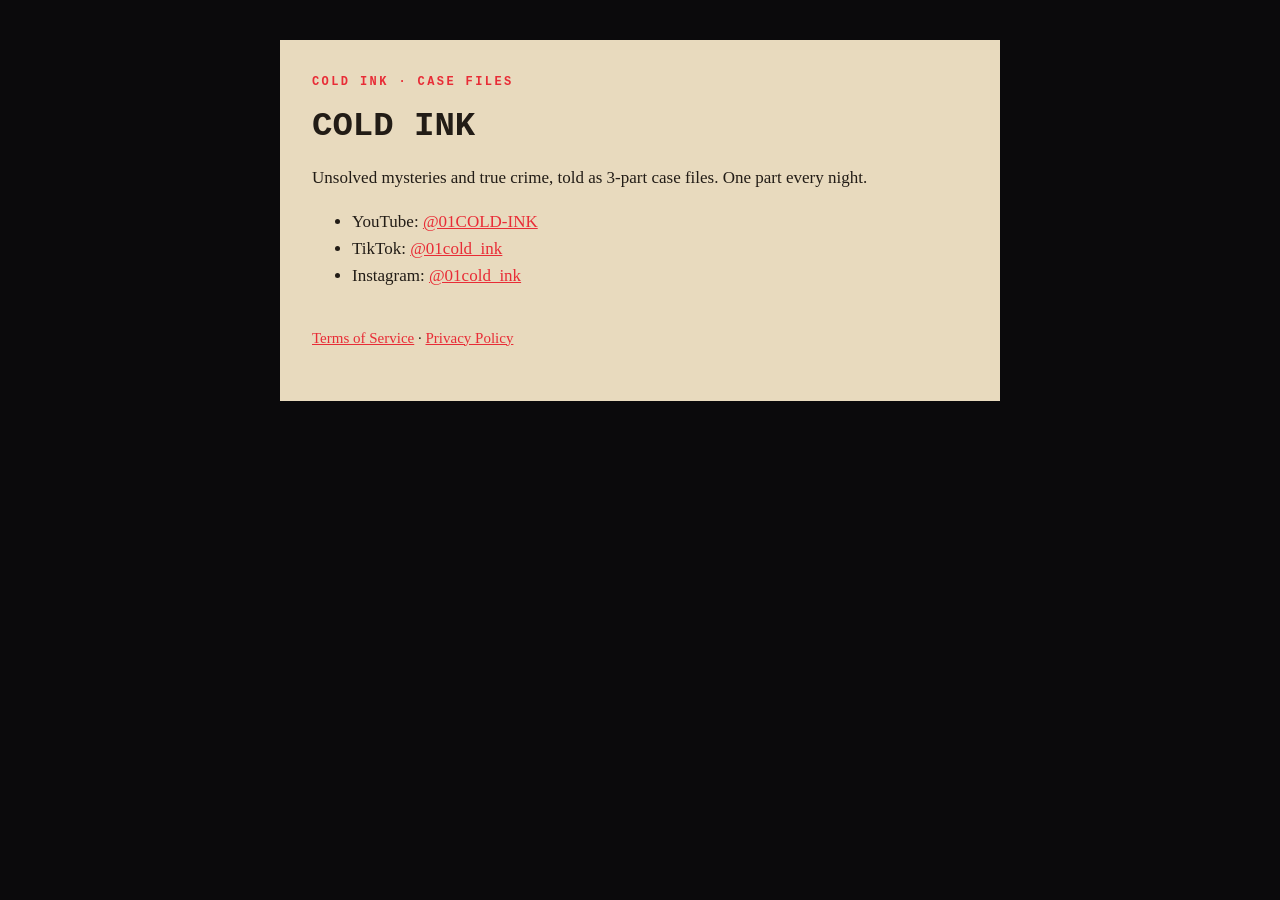
<file: index.html>
<!doctype html>
<html lang="en">
<head>
<meta charset="utf-8">
<meta name="viewport" content="width=device-width, initial-scale=1">
<title>COLD INK</title>
<link rel="stylesheet" href="style.css">
</head>
<body>
<main>
<p class="label">COLD INK · CASE FILES</p>
<h1>COLD INK</h1>
<p>Unsolved mysteries and true crime, told as 3-part case files. One part every night.</p>
<ul>
  <li>YouTube: <a href="https://www.youtube.com/@01cold-ink">@01COLD-INK</a></li>
  <li>TikTok: <a href="https://www.tiktok.com/@01cold_ink">@01cold_ink</a></li>
  <li>Instagram: <a href="https://www.instagram.com/01cold_ink/">@01cold_ink</a></li>
</ul>
<p class="nav"><a href="terms.html">Terms of Service</a> · <a href="privacy.html">Privacy Policy</a></p>
</main>
</body>
</html>
</file>
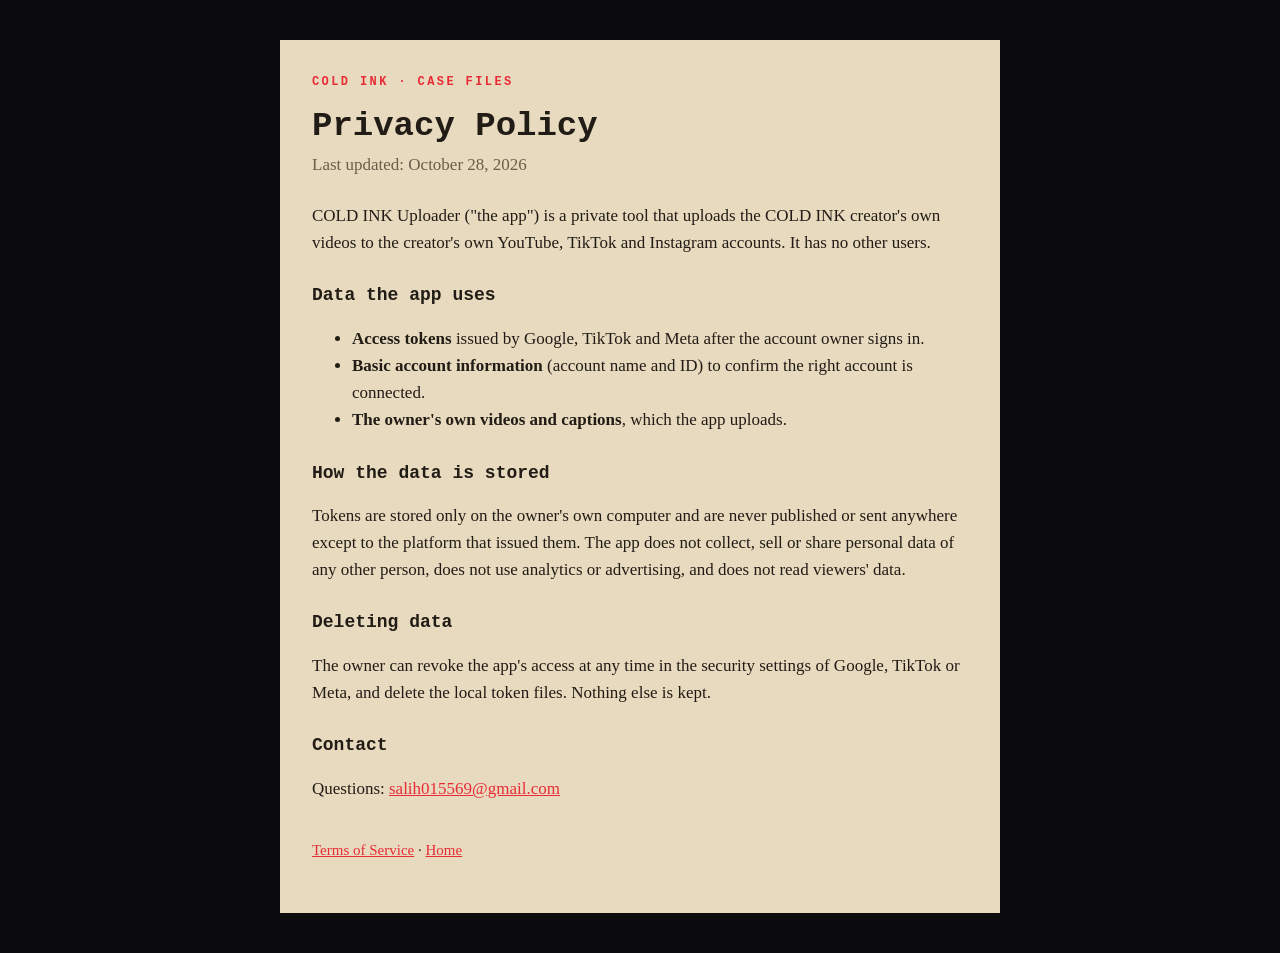
<file: privacy.html>
<!doctype html>
<html lang="en">
<head>
<meta charset="utf-8">
<meta name="viewport" content="width=device-width, initial-scale=1">
<title>COLD INK Uploader – Privacy Policy</title>
<link rel="stylesheet" href="style.css">
</head>
<body>
<main>
<p class="label">COLD INK · CASE FILES</p>
<h1>Privacy Policy</h1>
<p class="date">Last updated: October 28, 2026</p>

<p>COLD INK Uploader ("the app") is a private tool that uploads the COLD INK creator's own videos to
the creator's own YouTube, TikTok and Instagram accounts. It has no other users.</p>

<h2>Data the app uses</h2>
<ul>
  <li><strong>Access tokens</strong> issued by Google, TikTok and Meta after the account owner signs in.</li>
  <li><strong>Basic account information</strong> (account name and ID) to confirm the right account is connected.</li>
  <li><strong>The owner's own videos and captions</strong>, which the app uploads.</li>
</ul>

<h2>How the data is stored</h2>
<p>Tokens are stored only on the owner's own computer and are never published or sent anywhere except to
the platform that issued them. The app does not collect, sell or share personal data of any other person,
does not use analytics or advertising, and does not read viewers' data.</p>

<h2>Deleting data</h2>
<p>The owner can revoke the app's access at any time in the security settings of Google, TikTok or Meta,
and delete the local token files. Nothing else is kept.</p>

<h2>Contact</h2>
<p>Questions: <a href="mailto:salih015569@gmail.com">salih015569@gmail.com</a></p>

<p class="nav"><a href="terms.html">Terms of Service</a> · <a href="index.html">Home</a></p>
</main>
</body>
</html>
</file>
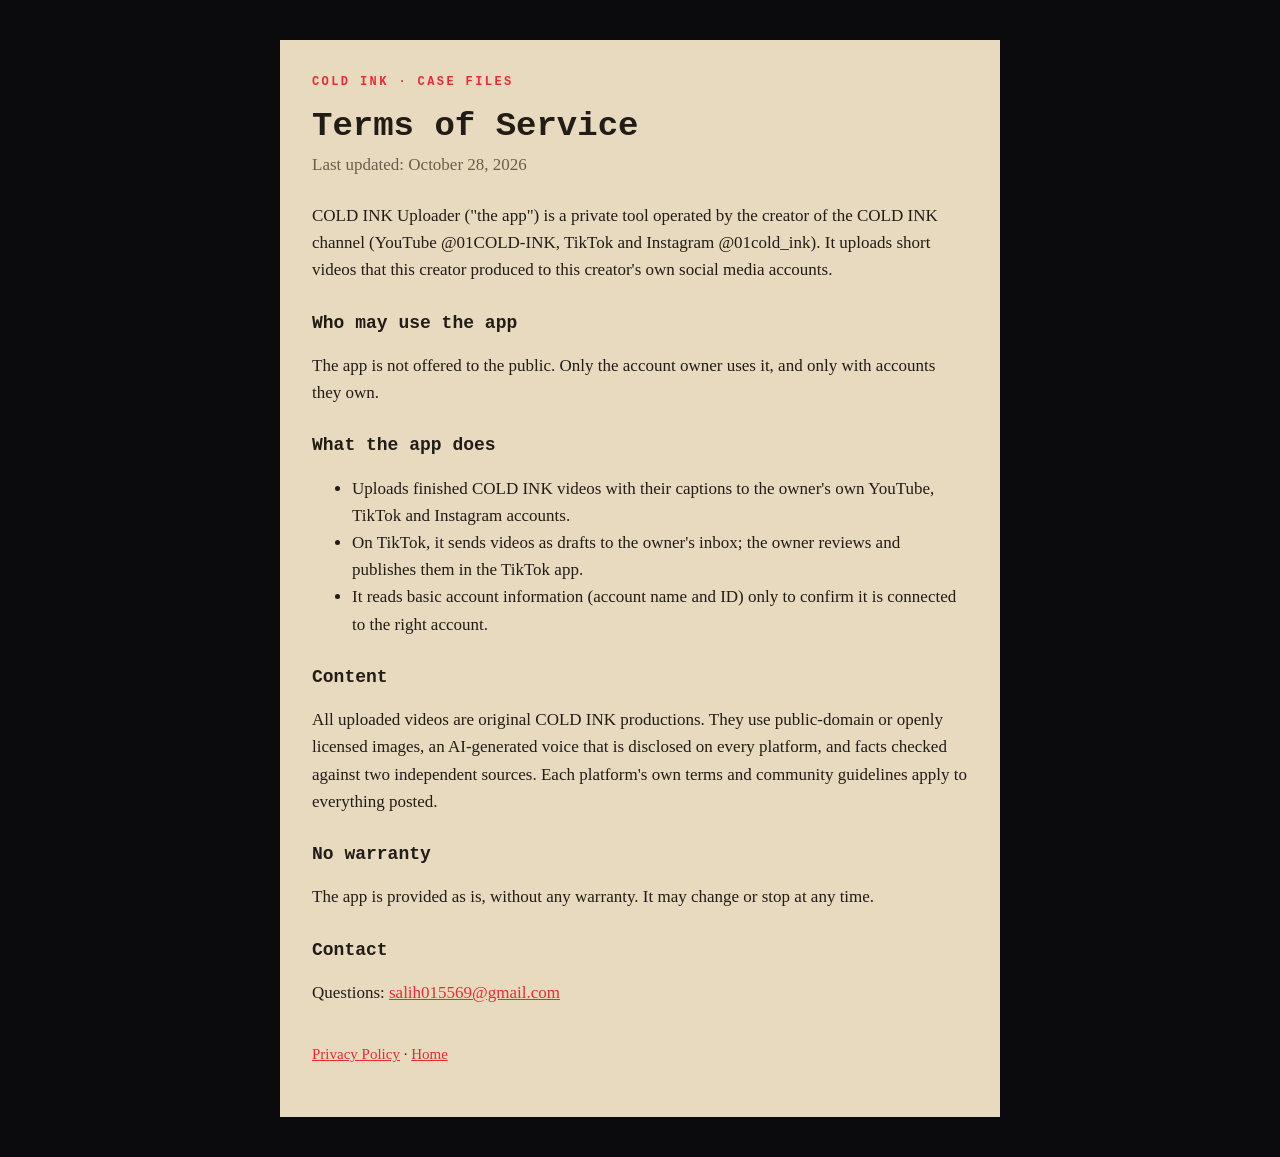
<file: terms.html>
<!doctype html>
<html lang="en">
<head>
<meta charset="utf-8">
<meta name="viewport" content="width=device-width, initial-scale=1">
<title>COLD INK Uploader – Terms of Service</title>
<link rel="stylesheet" href="style.css">
</head>
<body>
<main>
<p class="label">COLD INK · CASE FILES</p>
<h1>Terms of Service</h1>
<p class="date">Last updated: October 28, 2026</p>

<p>COLD INK Uploader ("the app") is a private tool operated by the creator of the COLD INK channel
(YouTube @01COLD-INK, TikTok and Instagram @01cold_ink). It uploads short videos that this creator
produced to this creator's own social media accounts.</p>

<h2>Who may use the app</h2>
<p>The app is not offered to the public. Only the account owner uses it, and only with accounts they own.</p>

<h2>What the app does</h2>
<ul>
  <li>Uploads finished COLD INK videos with their captions to the owner's own YouTube, TikTok and Instagram accounts.</li>
  <li>On TikTok, it sends videos as drafts to the owner's inbox; the owner reviews and publishes them in the TikTok app.</li>
  <li>It reads basic account information (account name and ID) only to confirm it is connected to the right account.</li>
</ul>

<h2>Content</h2>
<p>All uploaded videos are original COLD INK productions. They use public-domain or openly licensed images,
an AI-generated voice that is disclosed on every platform, and facts checked against two independent sources.
Each platform's own terms and community guidelines apply to everything posted.</p>

<h2>No warranty</h2>
<p>The app is provided as is, without any warranty. It may change or stop at any time.</p>

<h2>Contact</h2>
<p>Questions: <a href="mailto:salih015569@gmail.com">salih015569@gmail.com</a></p>

<p class="nav"><a href="privacy.html">Privacy Policy</a> · <a href="index.html">Home</a></p>
</main>
</body>
</html>
</file>
<file: style.css>
:root { --bg: #0b0a0c; --paper: #e8dabe; --ink: #221c16; --red: #e82c36; }
* { box-sizing: border-box; }
body { margin: 0; background: var(--bg); color: var(--ink); font: 17px/1.6 Georgia, "Times New Roman", serif; }
main { max-width: 720px; margin: 40px auto; padding: 36px 32px; background: var(--paper); }
.label { font: 700 12px/1 "Courier New", monospace; letter-spacing: .2em; color: var(--red); margin: 0 0 18px; }
h1 { font: 700 34px/1.2 "Courier New", monospace; margin: 0 0 4px; }
h2 { font: 700 18px/1.3 "Courier New", monospace; margin: 28px 0 6px; }
.date { color: #6b5d4c; margin: 0 0 24px; }
a { color: var(--red); }
.nav { margin-top: 36px; font-size: 15px; }
@media (max-width: 760px) { main { margin: 0; padding: 24px 16px; } }
</file>
